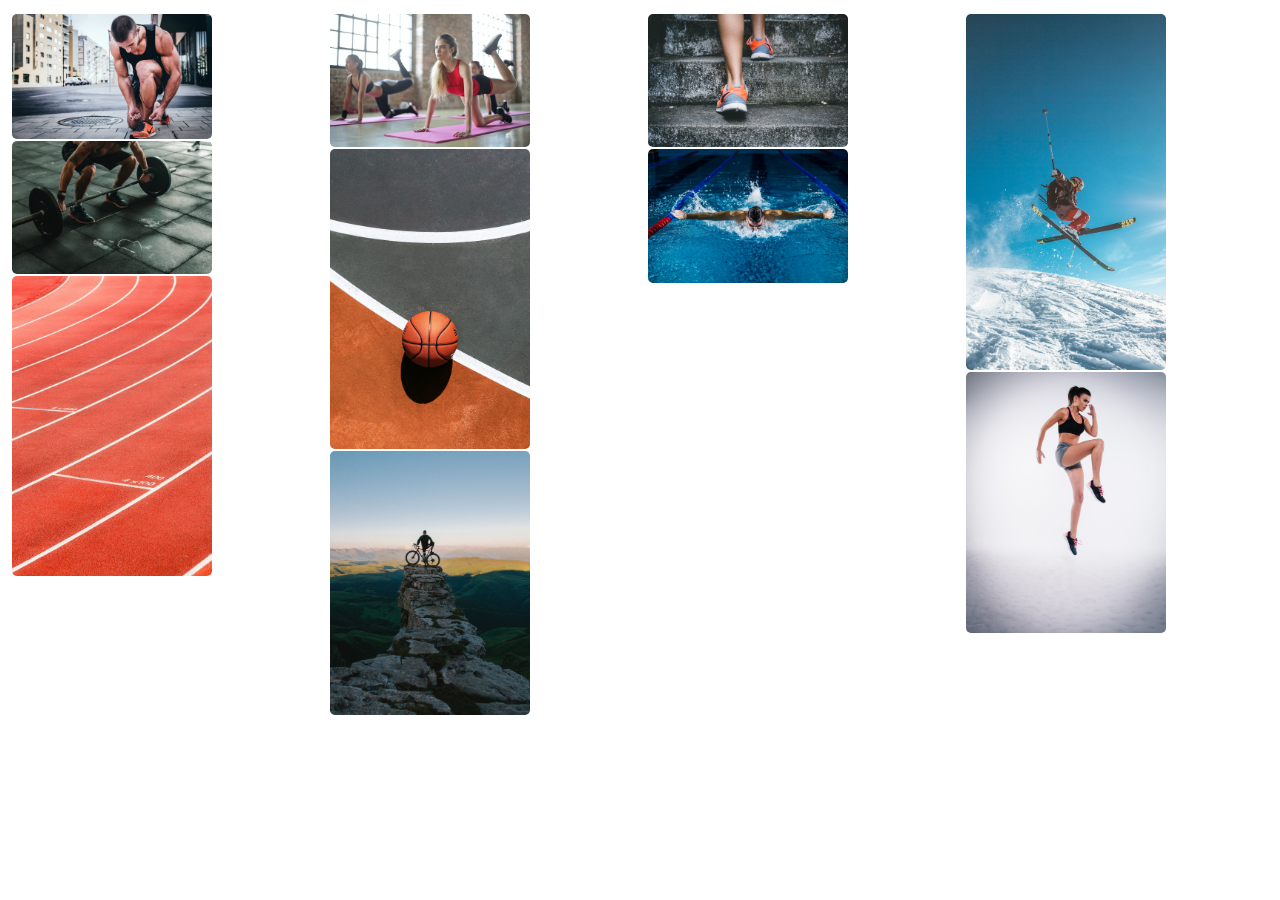
<file: ex01/src/index.html>
<!DOCTYPE html>
<html>
    <head>
        <meta name="viewport" content="width=device-width, initial-scale=1">
        <link rel="stylesheet" href="../styles/index.css">
        <title>Gallery's page</title>
    </head>
</html>
<body>
<div class="row">
    <div class="column">
    <div class="container">
            <img id="myImg" src="../images/img1.jpg" alt="men sport" style="width:100%">
            <div class="overlay">
                <h1>Marathon</h1></div>
            </div>
            <div class="container">
            <img id="myImg" src="../images/img5.jpg" alt="sport" style="width:100%">
            <div class="overlay">
                <h1>Weight Lifting</h1></div>
            </div>
            <div class="container">
            <img id="myImg" src="../images/img9.jpg" alt="atletic sport" style="width:100%">
            <div class="overlay">
                <h1>Running</h1></div>
            </div>
        </div>
        <div class="column">
            <div class="container">
            <img id="myImg" src="../images/img2.jpg" alt="woman sport" style="width:100%">
            <div class="overlay">
                <h1>Gymnastics</h1></div>
            </div>
            <div class="container">
            <img id="myImg" src="../images/img6.jpg" alt="basketball sport" style="width:100%">
            <div class="overlay">
                <h1>Basketball</h1></div>
            </div>
            <div class="container">
            <img id="myImg" src="../images/img10.jpg" alt="bike mounatin" style="width:100%">
            <div class="overlay">
                <h1>Cycling</h1></div>
            </div>
        </div>
        <div class="column">
            <div class="container">
            <img id="myImg" src="../images/img3.jpg" alt="legs sport" style="width:100%">
            <div class="overlay">
                <h1>Climbing</h1></div>
            </div>
            <div class="container">
            <img id="myImg" src="../images/img7.jpg" alt="water sport" style="width:100%">
            <div class="overlay">
                <h1>Swimming</h1></div>
            </div>
        </div>
        <div class="column">
            <div class="container">
            <img id="myImg" src="../images/img4.jpg" alt="winter sport" style="width:100%">
            <div class="overlay">
                <h1>Skiing</h1></div>
            </div>
            <div class="container">
            <img id="myImg" src="../images/img8.jpg" alt="jumping sport" style="width:100%">
            <div class="overlay">
                <h1>Jogging</h1></div>
            </div>
        </div>
        </div>
        <script type= "text/javascript" src="../scripts/index.js"></script>
</body>
</file>
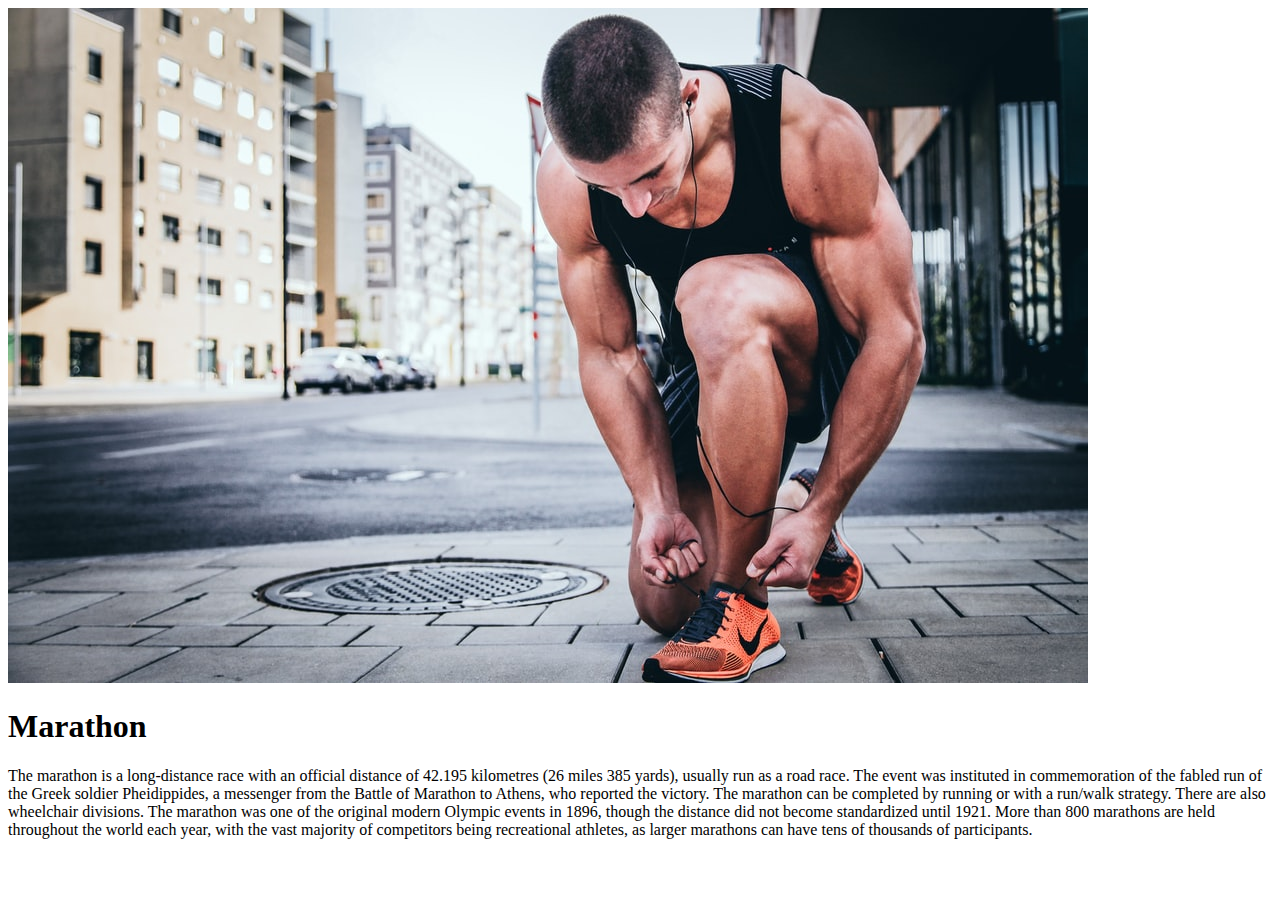
<file: ex01/src/image01.html>
<!DOCTYPE html>
<html>
<body>
    <img id="image" src="../images/img1.jpg">
    <h1 id="title">Marathon</h1>
    <p id="caption">The marathon is a long-distance race with an official distance of 42.195 kilometres (26 miles 385 yards), usually run as a road race. The event was instituted in commemoration of the fabled run of the Greek soldier Pheidippides, a messenger from the Battle of Marathon to Athens, who reported the victory. The marathon can be completed by running or with a run/walk strategy. There are also wheelchair divisions.
       The marathon was one of the original modern Olympic events in 1896, though the distance did not become standardized until 1921. More than 800 marathons are held throughout the world each year, with the vast majority of competitors being recreational athletes, as larger marathons can have tens of thousands of participants.</p>

        </div>
</div> 
</body>
</html>
</file>
<file: ex01/styles/index.css>
* { box-sizing: border-box; }
body {
    margin: 0;
}
.row {
  display: flex;
  flex-wrap: wrap;
  padding: 4px;
}

.column {
  flex: 25%;
  padding: 8px;
  width: 200px;
}

.column img {
  margin-top: 2px;
  vertical-align: top;
}
#myImg {
  border-radius: 5px;
  cursor: pointer;
  transition: 0.3s;
}

#myImg:hover {opacity: 0.5;}

.container {
  position: relative;
  width: 200px;
  display: block;
  cursor: pointer;
  overflow: hidden;
}
img {
  display: block;
  width: 100%;
  height: auto;
}
.overlay {
  position: absolute;
  bottom: 0;
  background: rgb(0, 0, 0);
  background: rgba(0, 0, 0, 0.5); 
  color: white;
  transition: .5s ease;
  opacity: 0;
  font-size: 20px;
  padding: 20px;
  text-align: center;
}
.container .overlay:hover {
  opacity: 0.5;
}

.modal {
  display: none; /* Hidden by default */
  position: fixed; /* Stay in place */
  z-index: 1; /* Sit on top */
  padding-top: 100px; /* Location of the box */
  left: 0;
  top: 0;
  width: 100%; /* Full width */
  height: 100%; /* Full height */
  overflow: auto; /* Enable scroll if needed */
  background-color: rgb(0,0,0); /* Fallback color */
  background-color: rgba(0,0,0,0.9); /* Black w/ opacity */
}

.modal-content {
  margin: auto;
  display: block;
  width: 80%;
  max-width: 700px;
}

#caption {
  margin: auto;
  display: block;
  width: 100%;
  text-align: left;
  color: #ccc;
  padding: 10px 0;
  height: 150px;
}

.modal-content, #caption {  
  -webkit-animation-name: zoom;
  -webkit-animation-duration: 0.6s;
  animation-name: zoom;
  animation-duration: 0.6s;
}
@keyframes zoom {
  from {transform:scale(0)}
  to {transform:scale(1)}
}
.close {
  position: absolute;
  top: 15px;
  right: 35px;
  color: #f1f1f1;
  font-size: 40px;
  font-weight: bold;
  transition: 0.3s;
}

.close:hover,
.close:focus {
  color: #bbb;
  text-decoration: none;
  cursor: pointer;
}
</file>
